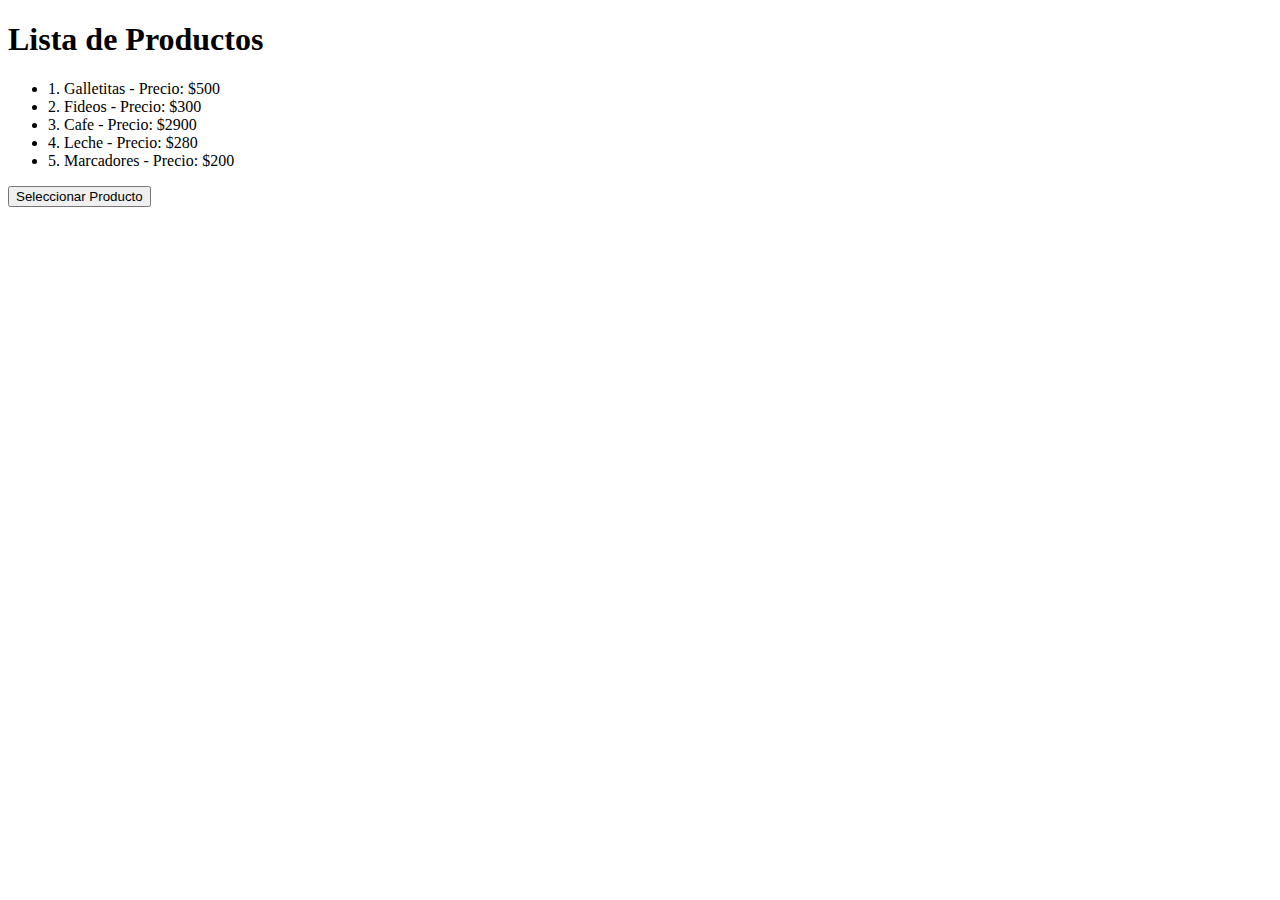
<file: Arrays/index.html>
<!DOCTYPE html>
<html lang="en">
<head>
    <meta charset="UTF-8">
    <meta name="viewport" content="width=device-width, initial-scale=1.0">
    <title>Calculadora de precios</title>
</head>
<body>
    <h1>Lista de Productos</h1>
    <ul>
        <li>1. Galletitas - Precio: $500</li>
        <li>2. Fideos - Precio: $300</li>
        <li>3. Cafe - Precio: $2900</li>
        <li>4. Leche - Precio: $280</li>
        <li>5. Marcadores - Precio: $200</li>
    </ul>

    <button id="seleccionarProducto">Seleccionar Producto</button>
    <script src="main.js"></script>
</body>
</html>
</file>
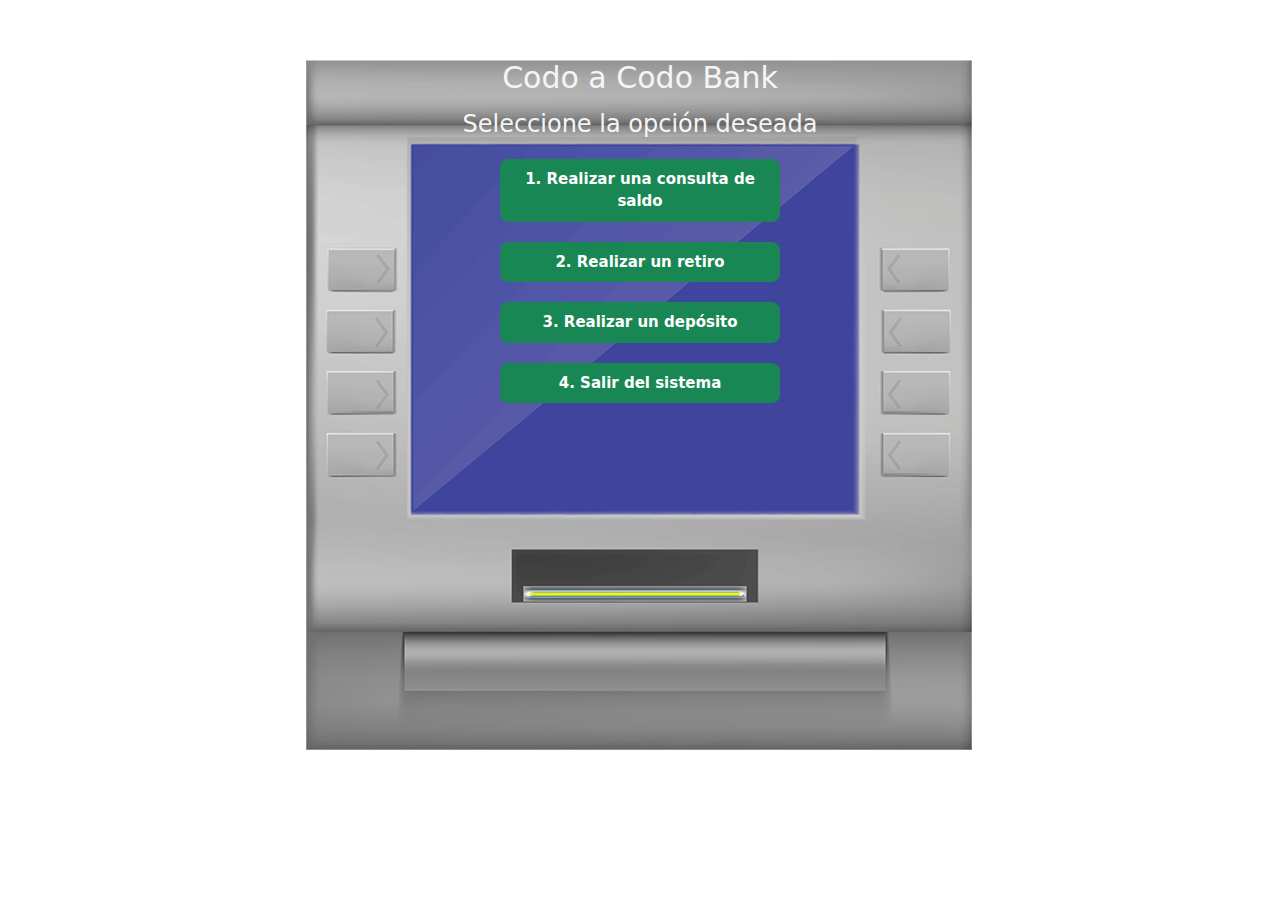
<file: CajeroAutomatico/index.html>
<!DOCTYPE html>
<html lang="en">

<head>
    <meta charset="UTF-8">
    <meta name="viewport" content="width=device-width, initial-scale=1.0">
    <link type="text/css" rel="stylesheet" href="./index.css">
    <link href="https://cdn.jsdelivr.net/npm/bootstrap@5.3.0/dist/css/bootstrap.min.css" rel="stylesheet">
    <title>Cajero Virtual</title>
</head>

<body>
    <div class="container-fluid atm">
        
            <h1 class="display-4">Codo a Codo Bank</h1>
            <h4 class="subtitle">Seleccione la opción deseada</h4>
        

        <div class="text-center">
            <button id="consultaSaldo" class="btn btn-success btn-lg mb-2 text-center">1. Realizar una consulta de saldo</button>
            <button id="retiro" class="btn btn-success btn-lg mb-2 text-center">2. Realizar un retiro</button>
            <button id="deposito" class= "btn btn-success btn-lg mb-2 text-center">3. Realizar un depósito</button>
            <button id="salir" class="btn btn-success btn-lg text-center">4. Salir del sistema</button>
        </div>
    </div>

    <script src="main.js"></script>
</body>

</html>
</file>
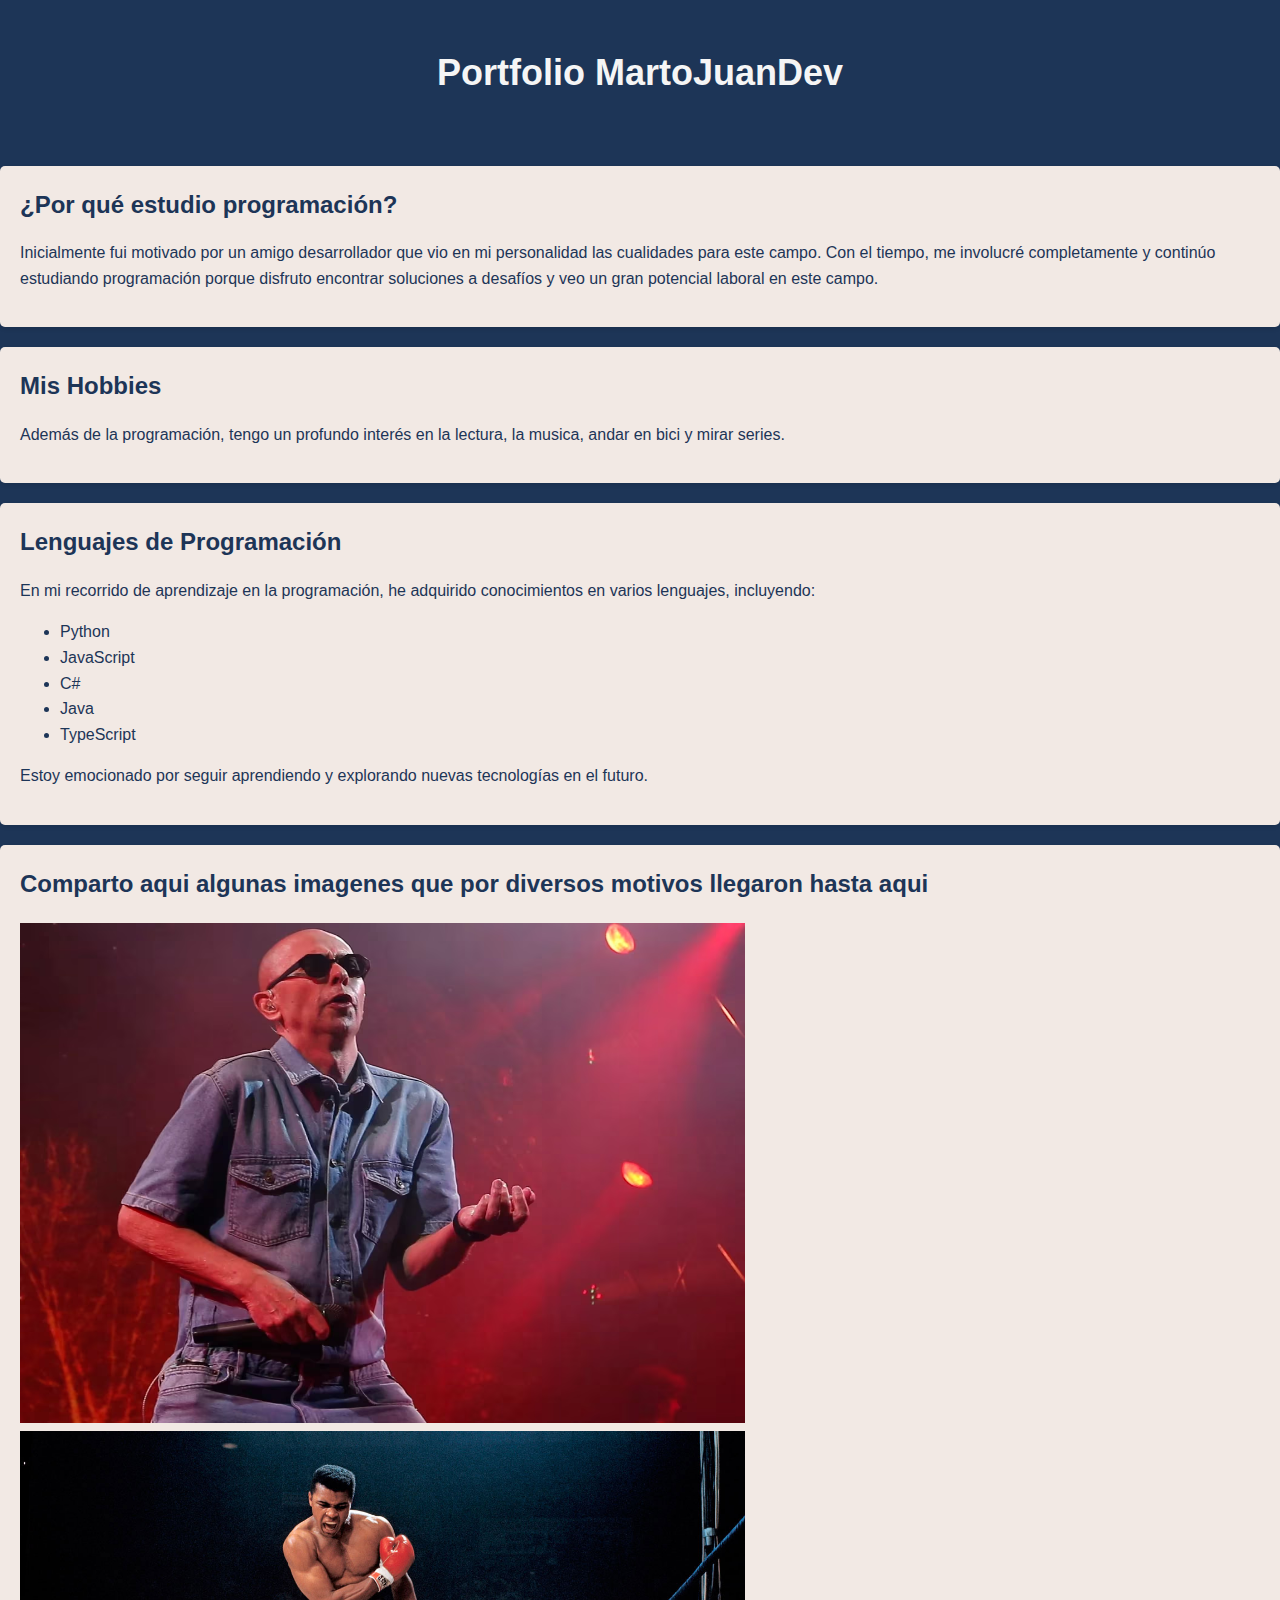
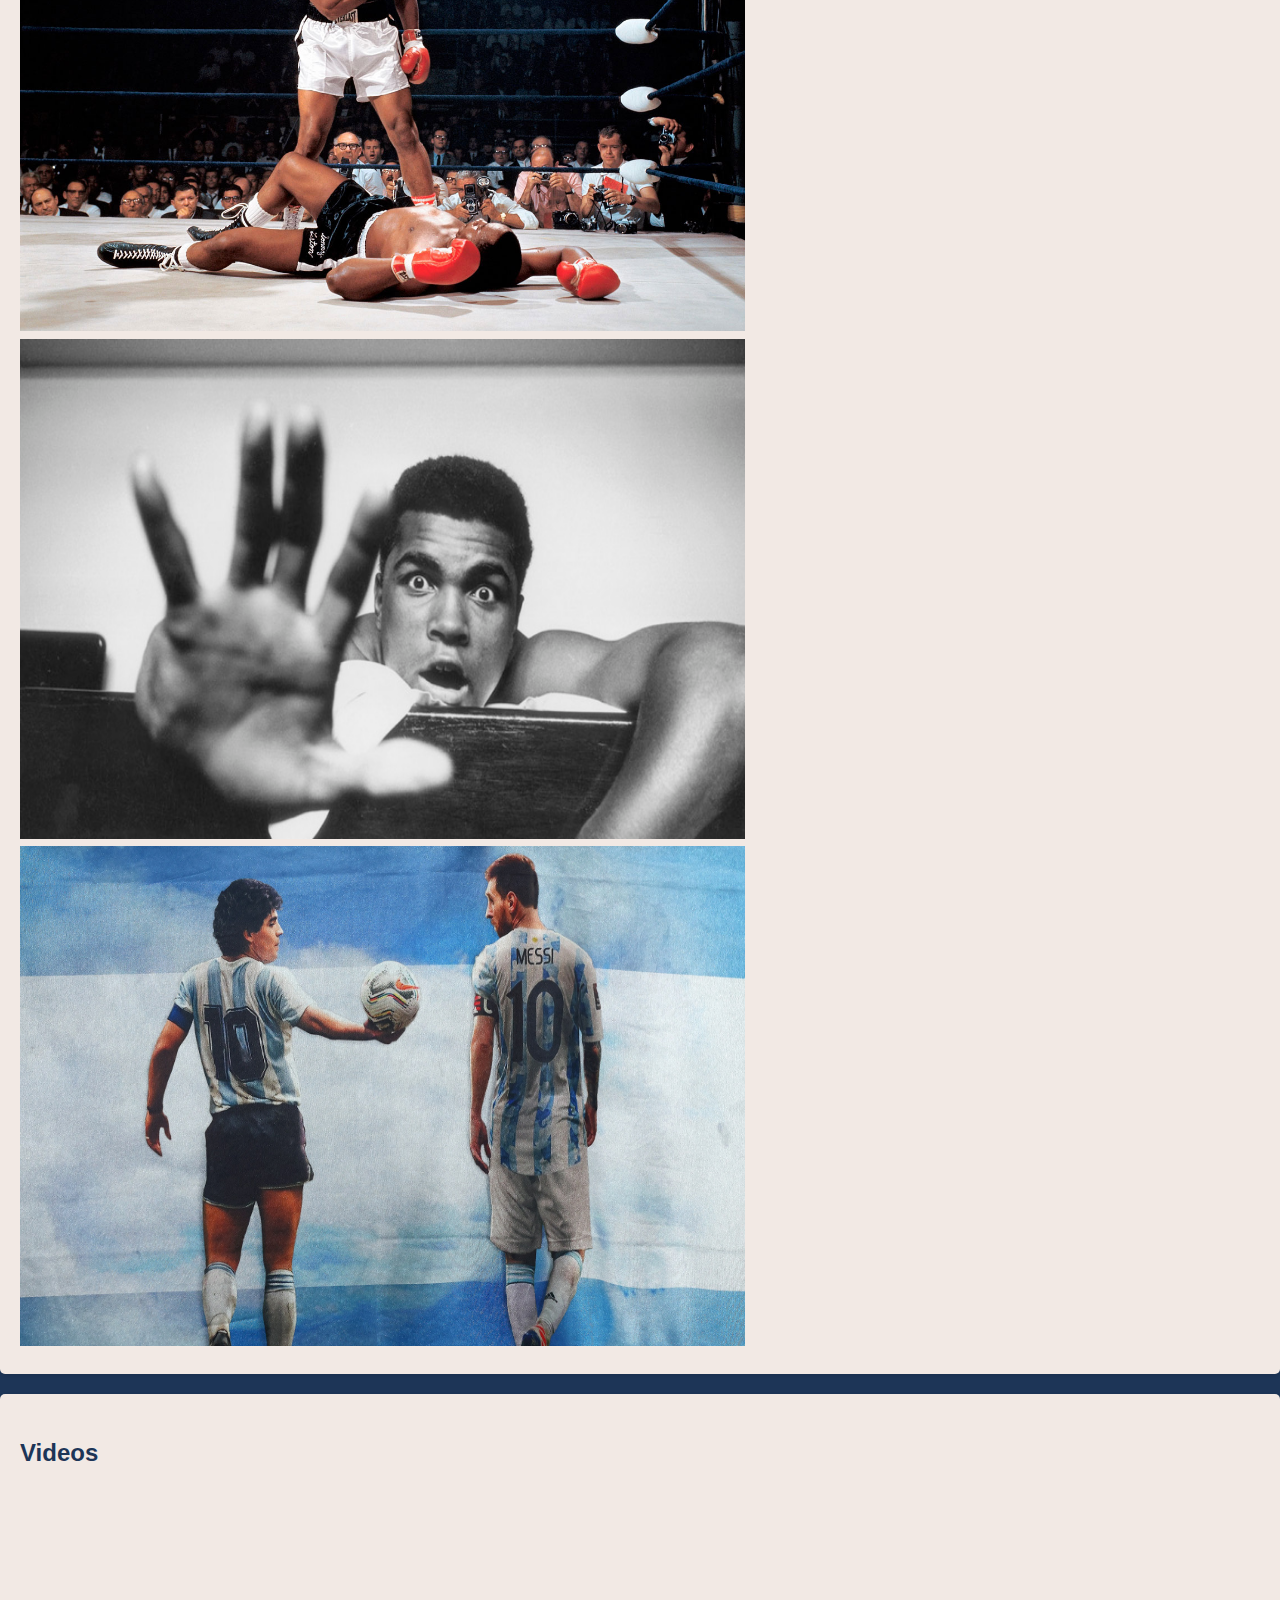
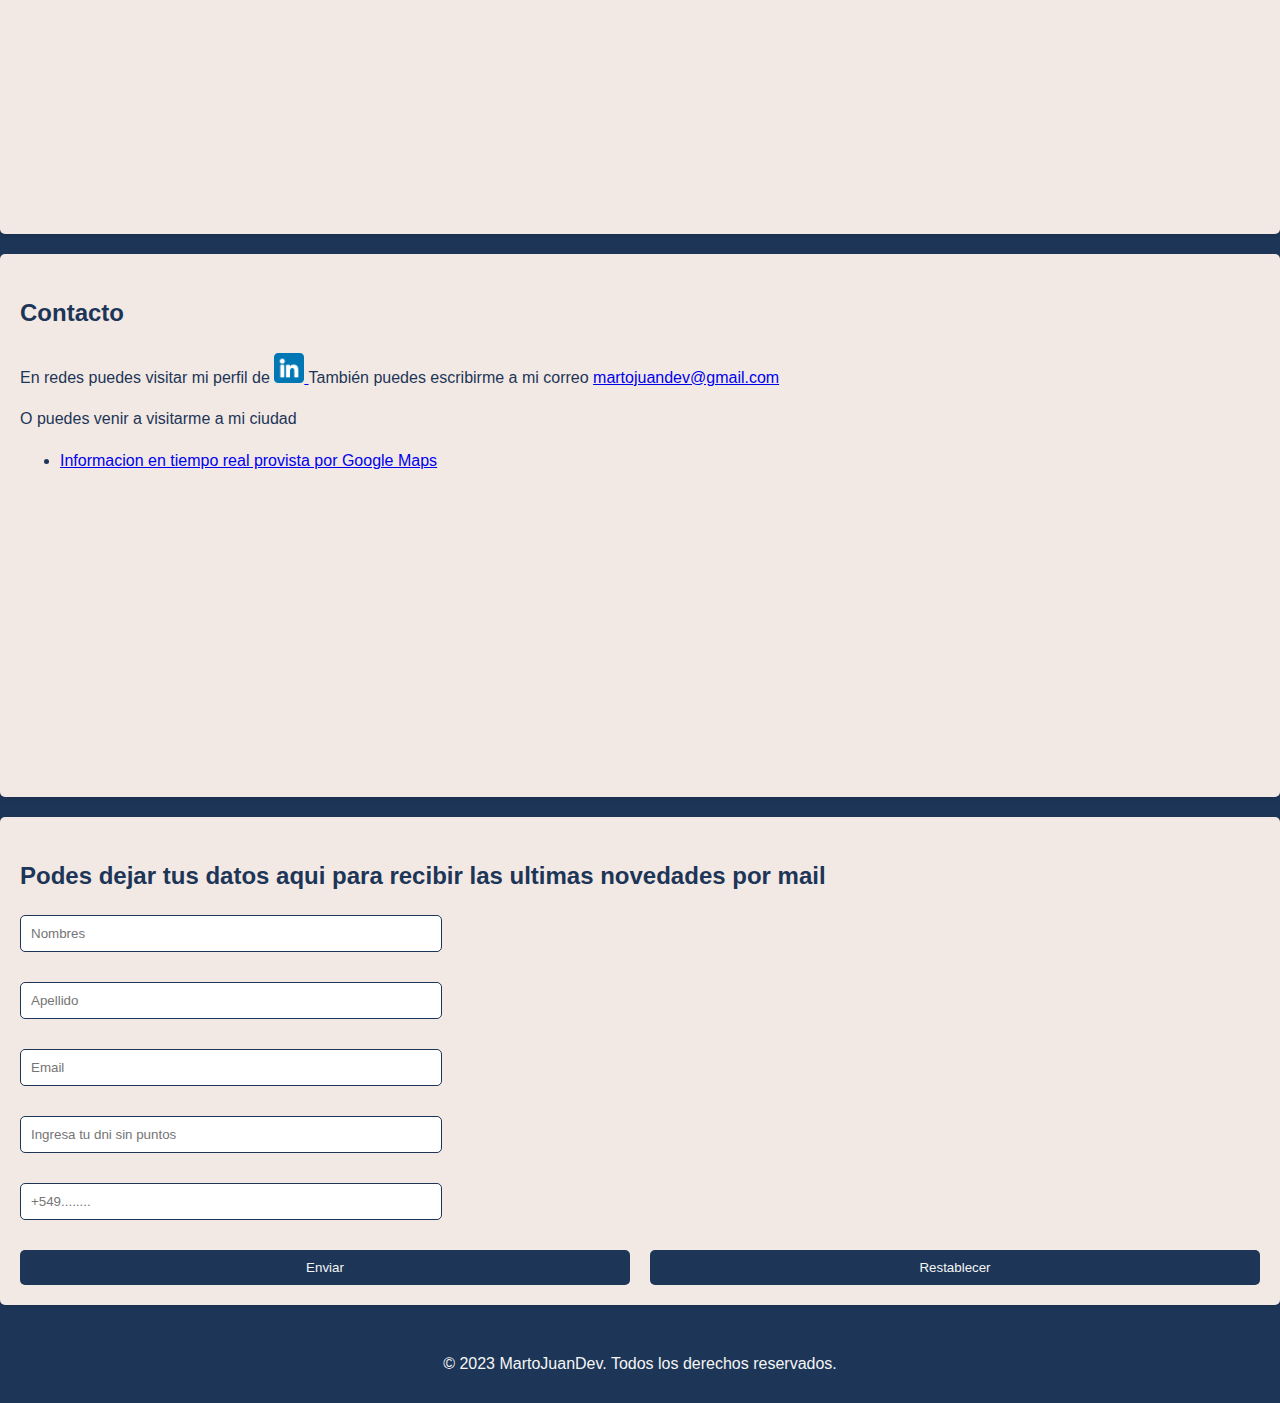
<file: Portfolio/Index.html>
<!DOCTYPE html>
<html lang="en">
    <head>
    <meta charset="UTF-8">
    <meta name="viewport" content="width=device-width, initial-scale=1.0">
    <title>Codo a Codo 2023</title>
    <link rel="icon" href="./public/imgs/react-favicon.png" type="image/x-icon">
    <link rel="stylesheet" href="./public/styles.css">
</head>
<body>
    <header>
        <h1 class="main-heading">Portfolio MartoJuanDev</h1>
    </header>

    <section id="why-programming">
        <h2 class="section-heading">¿Por qué estudio programación?</h2>
        <p>Inicialmente fui motivado por un amigo desarrollador que vio en mi personalidad las cualidades para este campo. Con el tiempo, me involucré completamente y continúo estudiando programación porque disfruto encontrar soluciones a desafíos y veo un gran potencial laboral en este campo.</p>
    </section>

    <section id="hobbies">
        <h2 class="section-heading">Mis Hobbies</h2>
        <p>Además de la programación, tengo un profundo interés en la lectura, la musica, andar en bici y mirar series.</p>
    </section>

    <section id="programming-languages">
        <h2 class="section-heading">Lenguajes de Programación</h2>
        <p>En mi recorrido de aprendizaje en la programación, he adquirido conocimientos en varios lenguajes, incluyendo:</p>
        <ul>
            <li>Python</li>
            <li>JavaScript</li>
            <li>C#</li>
            <li>Java</li>
            <li>TypeScript</li>
        </ul>
        <p>Estoy emocionado por seguir aprendiendo y explorando nuevas tecnologías en el futuro.</p>
    </section>

    <section class="images">
        <h2 class="section-heading">Comparto aqui algunas imagenes que por diversos motivos llegaron hasta aqui</h2>
        <div class="image-grid">
            <img src="./public/imgs/indio-solari-olavarria-1920-41.avif">
            <img src="./public/imgs/Ali.jpg" alt="Ali victorioso">
            <img src="./public/imgs/Ali2.jpg" alt="Ali rie">
            <img src="./public/imgs/Diego-Messi.jpg" alt="Diego-Messi">
        </div>
    </section>
    

    <section id="videos">
        <h2>Videos</h2>
        <iframe width="560" height="315" src="https://www.youtube.com/embed/VhQr8pjYdDQ" title="YouTube video player" frameborder="0" allow="accelerometer; autoplay; clipboard-write; encrypted-media; gyroscope; picture-in-picture; web-share" allowfullscreen></iframe>
    </section>

    <section id="contact">
        <h2>Contacto</h2>
        <p>
            En redes puedes visitar mi perfil de 
            <a href="https://www.linkedin.com/in/martojuandev" target="_blank">
                <img src="./public/imgs/linkedin-logo.png" alt="LinkedIn Logo" width="30" height="30">
            </a>
            También puedes escribirme a mi correo <a href="mailto:martojuandev@gmail.com">martojuandev@gmail.com</a>
        </p>
        
        
        <p>O puedes venir a visitarme a mi ciudad</p>
        <ul>
            <li><a href="https://www.google.com/maps?q=tu_dirección" target="_blank">Informacion en tiempo real provista por Google Maps</a></li>
        </ul>
        <iframe
            src="https://www.google.com/maps/embed?pb=!1m18!1m12!1m3!1d106248.35467790997!2d-65.61958778894008!3d-33.67630320706197!2m3!1f0!2f0!3f0!3m2!1i1024!2i768!4f13.1!3m3!1m2!1s0x95d16a8988796ca7%3A0x178c644094662e35!2sVilla%20Mercedes%2C%20San%20Luis!5e0!3m2!1ses-419!2sar!4v1692120323438!5m2!1ses-419!2sar"
            width="360" height="280" style="border:0;" allowfullscreen="" loading="lazy"
            referrerpolicy="no-referrer-when-downgrade"></iframe>
            
    </section>

    <section class="register">
        <h2>Podes dejar tus datos aqui para recibir las ultimas novedades por mail</h2>
        <form>
            <input type="text" id="nombre" name="nombre" placeholder="Nombres" required><br>

            <input type="text" id="apellido" name="apellido" placeholder="Apellido" required><br>

            <input type="email" id="email" name="email" placeholder="Email" required><br>
            
            <input type="text" id="dni" name="dni" placeholder="Ingresa tu dni sin puntos" required><br>

            <input type="tel" id="telefono" name="telefono" placeholder="+549........" required><br>

            <button type="submit">Enviar</button>
            <button type="reset">Restablecer</button>
        </form>
    </section>

    <footer>
        <p>&copy; 2023 MartoJuanDev. Todos los derechos reservados.</p>
    </footer>
</body>
</html>
</file>
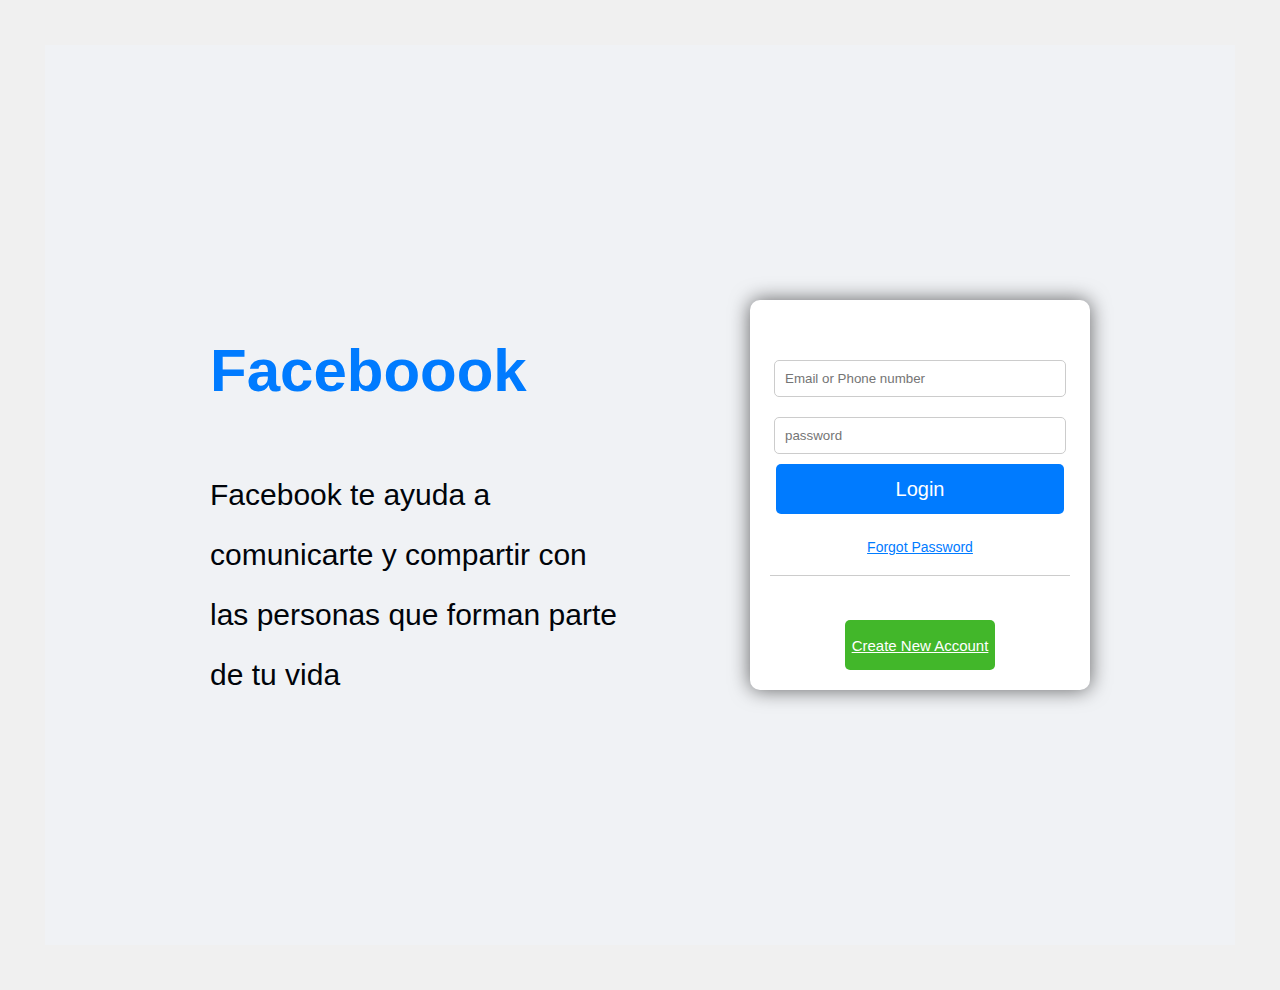
<file: Login Facebook/public/index.html>
<!DOCTYPE html>
<html lang="en">
<head>
    <meta charset="UTF-8">
    <meta name="viewport" content="width=device-width, initial-scale=1.0">
    <title>Login de Red Social</title>
    <link rel="stylesheet" href="index.css">
</head>
<body>
    <div class="container">
        <div class="left-container">
            <h3>Faceboook</h3>
            <p>Facebook te ayuda a comunicarte y compartir con las personas que forman parte de tu vida</p>
        </div>
        <div class="right-container">
            <div class="login-form">
                <form>
                    <input type="email" placeholder="Email or Phone number" required>
                    <input type="password" placeholder="password" required>
                    <button class="login-button" type="submit">Login</button>
                </form>
                <p class="forgot-password">Forgot Password</p>
            </div>
            <div class="create-account">
            <a href="#">Create New Account</a>
            </div>
        </div>
    </div>
</body>
</html>
</file>
<file: CajeroAutomatico/index.css>
html, body {
    height: 100%;
    margin: 0;
    padding: 0;
}


.atm {
    width: 90%;
    height: 90%;
    margin: auto;
    background-image: url('cajero.png');
    background-size: cover;
    background-position: center;
    color: whitesmoke;
    text-align: center;
    padding: 30px;
}

.atm h1 {
    max-height: 20px;
    font-size: 30px;
    margin-top: 30px;
    margin-bottom: 25px;
    text-align: center;
    
}

.subtitle {
    margin-top: 30px;
}

.atm button {
    display: block;
    margin: 20px auto 0 auto;
    width: 280px;
    font-size: 15px;
    font-weight: bold;
    text-align: start;
    align-items: self-start;
}
</file>
<file: Portfolio/public/styles.css>
/* Estilos generales */
body {
    font-family: Arial, sans-serif;
    background-color: #1d3557;
    color: whitesmoke;
    line-height: 1.6;
    margin: 0;
    padding: 0;
    box-sizing: border-box;
}

.container {
    max-width: 1200px;
    margin: 0 auto;
    padding: 20px;
}

/* Encabezado */
header {
    background-color: #1d3557;
    text-align: center;
    padding: 20px 0;
}

h1.main-heading {
    font-size: 36px;
    color: whitesmoke;
}

/* Secciones */
section {
    background-color: #f2e9e4;
    color: #1d3557;
    margin: 20px 0;
    padding: 20px;
    border-radius: 5px;
    box-shadow: 0 2px 4px rgba(0, 0, 0, 0.1);
}

/* Imágenes */
.images {
    display: flex;
    align-items: stretch;
    flex-wrap: wrap;
    justify-content: space-between;
    gap: 20px; /* Espacio entre las imágenes */
}

.image-grid img {
    flex-basis: calc(50%); /* 50% menos el espacio entre imágenes */
    width: 725px;
    height: 500px;
}

h2.section-heading {
    font-size: 24px;
    margin: 0;
    
}

/* Videos */
#videos iframe {
    width: 100%;
    height: 315px;
    border: none;
}

/* Formulario de registro */
form {
    display: grid;
    grid-template-columns: 1fr 1fr;
    grid-gap: 20px;
}

label {
    display: block;
    font-weight: bold;
    margin-bottom: 5px;
}

input[type="text"],
input[type="email"],
input[type="tel"] {
    width: 100%;
    max-width: 400px;
    padding: 10px;
    border: 1px solid #1d3557;
    border-radius: 5px;
    margin-bottom: 10px;
}

button[type="submit"],
button[type="reset"] {
    padding: 10px 20px;
    background-color: #1d3557;
    color: whitesmoke;
    border: none;
    border-radius: 5px;
    cursor: pointer;
    transition: background-color 0.3s;
}

button[type="submit"]:hover,
button[type="reset"]:hover {
    background-color: #2a9d8f;
}

/* Pie de página */
footer {
    text-align: center;
    background-color: #1d3557;
    color: whitesmoke;
    padding: 10px 0;
}
</file>
<file: Login Facebook/public/index.css>
body {
    margin: 0;
    padding: 0;
    font-family: Arial, sans-serif;
    background-color: #f0f0f0;
}

.container {
    display: flex;
    justify-content: center;
    align-items: center;
    height: 100vh;
    background-color: #f0f2f5;
    margin: 45px;
}

.left-container {
    flex: 1;
    padding: 20px;
    color: #1877f2;
    max-width: 420px;
}

.left-container h3 {
    color:#007bff;
    font-size: 60px;
}

.left-container p {
    font-size: 30px;
    margin-top: 20px;
    color: #00040a;
    margin-bottom: 10px;
    line-height: 2;
}

.right-container {
    flex: 1;
    background-color: #fff;
    border-radius: 10px;
    padding: 20px;
    margin-left: 100px;
    box-shadow: 0 0 20px rgba(0, 0, 0, 0.6);
    max-width: 300px; 

}

.login-form {
    text-align: center;
    height: 300px;
    display: flex;
    flex-direction: column;
    justify-content: center;
}

.login-form input {
    width: 90%;
    padding: 10px;
    margin: 10px auto;
    border: 1px solid #ccc;
    border-radius: 5px;
}

.login-button {
    background-color: #007bff;
    color: #fff;
    padding: 10px 20px;
    border: none;
    border-radius: 5px;
    cursor: pointer;
    display: inline-block;
    text-align: center;
    width: 96%;
    height: 50px;
    font-size: 20px;
}

.forgot-password {
    margin-top: 25px;
    font-size: 14px;
    color: #007bff;
    text-decoration: underline;
    border-bottom: 1px solid #ccc;
    padding-bottom: 20px;
}

.create-account {
    background-color: #42b72a;
    
    padding: 10px 0px;
    border: none;
    border-radius: 5px;
    cursor: pointer;
    display: flex;
    align-items: center;
    justify-content: center;
    height: 30px;
    font-size: 15px;
    max-width: 150px;
    margin: 0 auto;
}

.create-account a {
    color: #fff;
}
</file>
